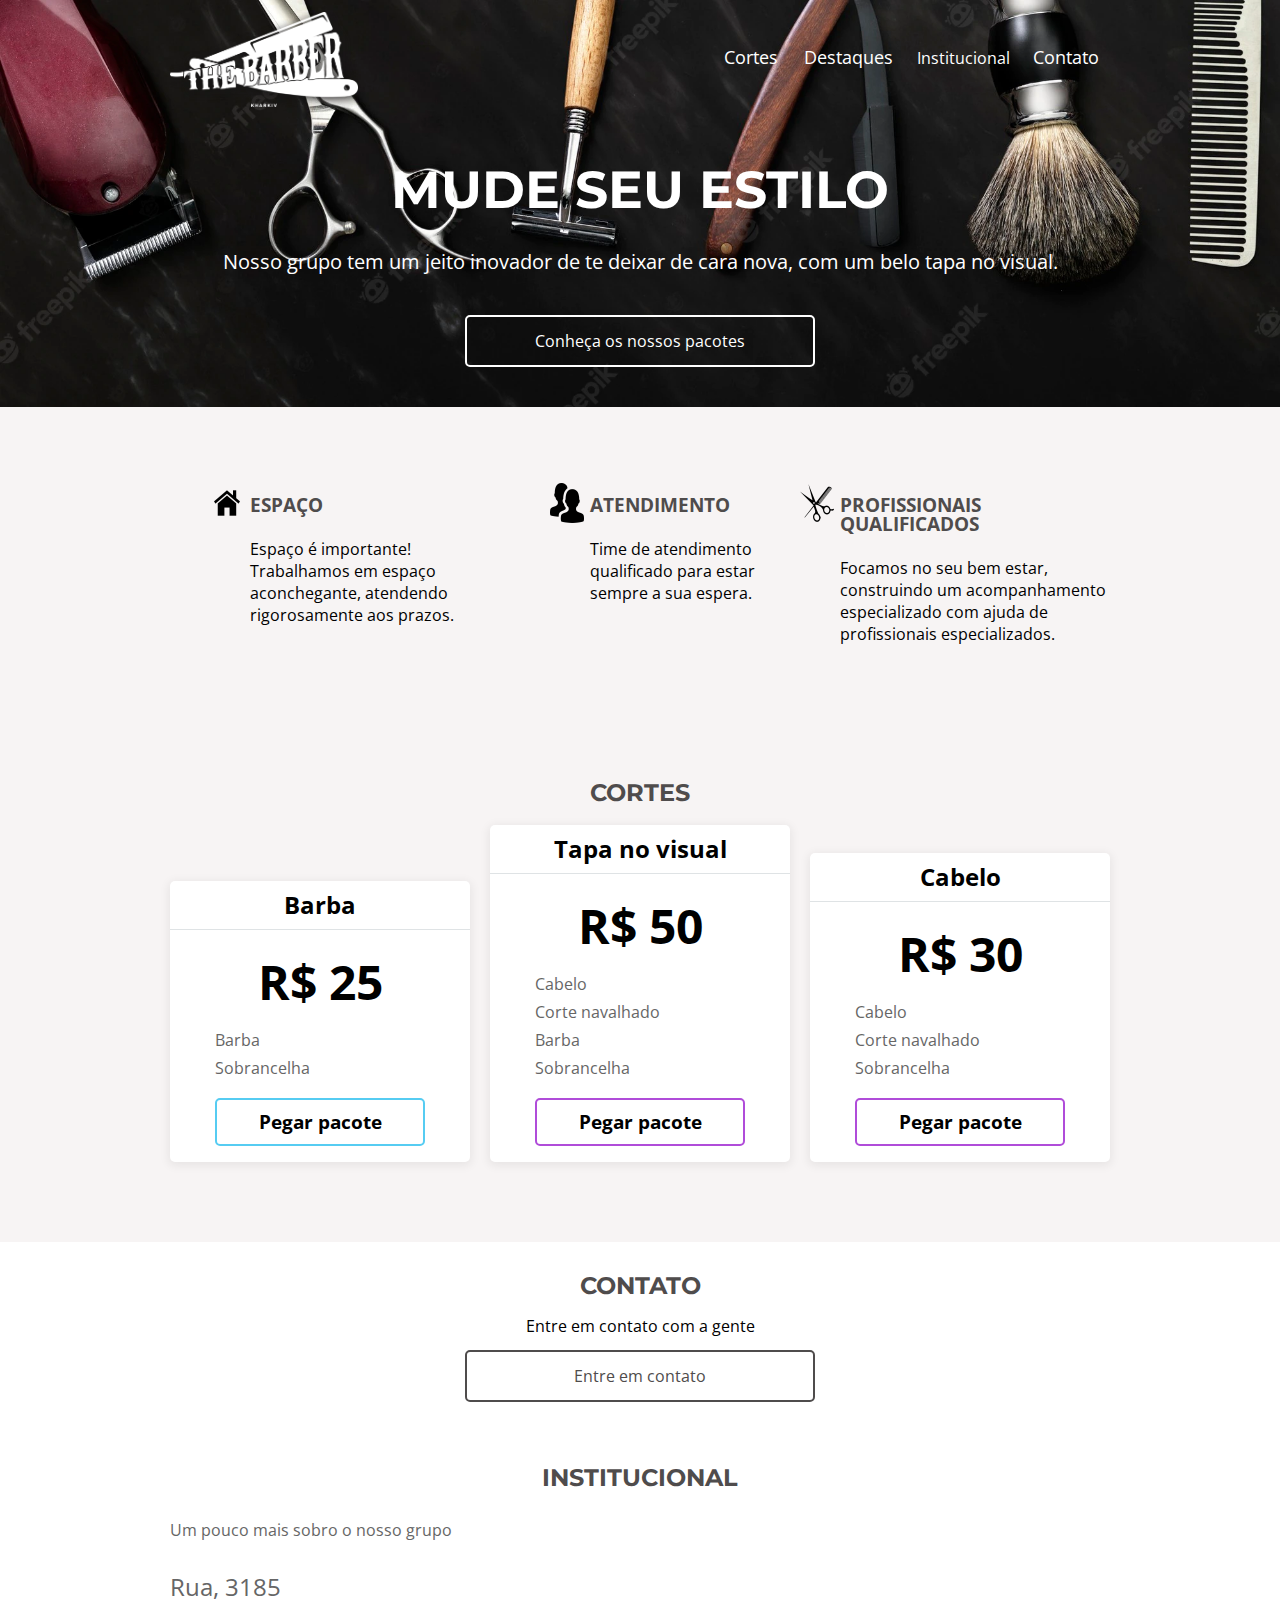
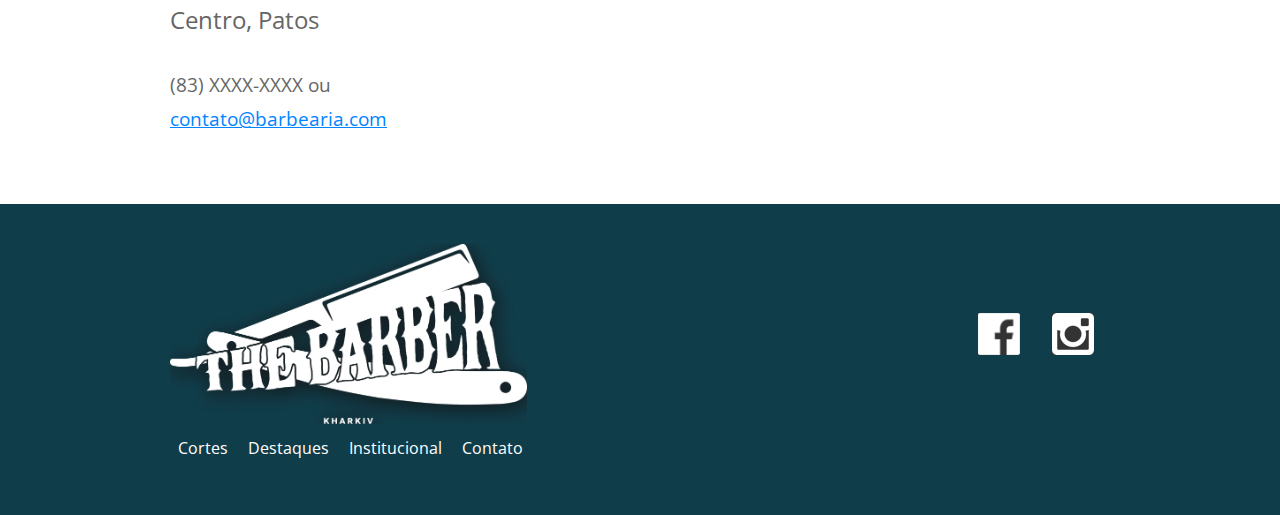
<file: index.html>
<!DOCTYPE html>
<html>
    <head>
        <meta charset="UTF-8">
        <meta name="viewport" content="width=device-width initial-scale=1.0">
        <title>Home | Barbearia</title>
        <link rel="preconnect" href="https://fonts.googleapis.com">
        <link rel="preconnect" href="https://fonts.gstatic.com" crossorigin>
        <link href="https://fonts.googleapis.com/css2?family=Montserrat:wght@300;400;700&family=Open+Sans:wght@300;400;700&display=swap" rel="stylesheet">
        <link rel="stylesheet" href="css/reset.css">
        <link rel="stylesheet" href="css/base.css">
        <link rel="stylesheet" href="css/cabecalho.css">
        <link rel="stylesheet" href="css/chamada.css">
        <link rel="stylesheet" href="css/destaques.css">
        <link rel="stylesheet" href="css/diferenciais.css">
        <link rel="stylesheet" href="css/planos.css">
        <link rel="stylesheet" href="css/contato.css">
        <link rel="stylesheet" href="css/institucional.css">
        <link rel="stylesheet" href="css/rodape.css">
        <script src="index.js" type="module"></script>
    </head>
    <body>
        <header class="cabecalho container">
            <img src="img/logo2.png" alt="Logo Barbearia" class="cabecalho_logo" >
            <nav class="cabecalho_navegacao">
                <ul>
                    <li class="cabecalho_link"><a href="#cortes">Cortes</a></li>
                    <li class="cabecalho_link"><a href="#destaques">Destaques</a></li>
                    <li class="rodape__link"><a href="#institucional">Institucional</a></li>
                    <li class="cabecalho_link"><a href="contato.html">Contato</a></li>
                </ul>
            </nav>
        </header>
        <main>
            <section class="chamada container">
                <h1 class="chamada_titulo">Mude Seu Estilo</h1>
                <p class="chamada_texto">Nosso grupo tem um jeito inovador de te deixar de cara nova, com um belo tapa no visual.</p>
                <a href="#cortes" class="chamada_botao botao">Conheça os nossos pacotes</a>
            </section>
            <section class="diferenciais container" id="destaques">
                <ul class="diferenciais__lista">
                    <li class="diferenciais__item diferenciais__item--espaco">
                        <h2 class="item__titulo">Espaço</h2>
                        <p class="item__texto">Espaço é importante! Trabalhamos em espaço aconchegante, atendendo rigorosamente aos prazos.</p>
                    </li>
                    <li class="diferenciais__item diferenciais__item--atendimento">
                        <h2 class="item__titulo">Atendimento</h2>
                        <p class="item__texto">Time de atendimento qualificado para estar sempre a sua espera.</p>
                    </li>
                    <li class="diferenciais__item diferenciais__item--especialistas">
                        <h2 class="item__titulo">Profissionais Qualificados</h2>
                        <p class="item__texto">Focamos no seu bem estar, construindo um acompanhamento especializado com ajuda de profissionais especializados.</p>
                    </li>
                </ul>
            </section>
            <section class="planos container" id="cortes">
                <h2 class="planos__titulo">Cortes</h2>
                <ul class="planos__cartoes">
                    <li class="cartao cartao--start">
                        <h3 class="cartao__titulo">Barba</h3>
                        <article class="cartao__conteudo">
                            <p class="cartao__preco"><em>R$ 25</em></p>
                            <p class="cartao__texto">Barba</p>
                            <p class="cartao__texto">Sobrancelha</p>
                            <a href="plano.html" class="cartao__botao cartao__botao--start botao">Pegar pacote</a>
                        </article>
                    </li>
                    <li class="cartao cartao--ultra">
                        <h3 class="cartao__titulo">Tapa no visual</h3>
                        <article class="cartao__conteudo">
                            <p class="cartao__preco"><em>R$ 50</em></p>
                            <p class="cartao__texto">Cabelo</p>
                            <p class="cartao__texto">Corte navalhado</p>
                            <p class="cartao__texto">Barba</p>
                            <p class="cartao__texto">Sobrancelha</p>
                            <a href="" class="cartao__botao cartao__botao--ultra botao">Pegar pacote</a>
                        </article>
                    </li>
                    <li class="cartao cartao--mega">
                        <h3 class="cartao__titulo">Cabelo</h3>
                        <article class="cartao__conteudo">
                            <p class="cartao__preco"><em>R$ 30</em></p>
                            <p class="cartao__texto">Cabelo</p>
                            <p class="cartao__texto">Corte navalhado</p>
                            <p class="cartao__texto">Sobrancelha</p>
                            <a href="" class="cartao__botao cartao__botao--ultra botao">Pegar pacote</a>
                        </article>
                    </li>
                </ul>
            </section>
            <section class="contato container">
                <h2 class="contato__titulo">Contato</h2>
                <p>Entre em contato com a gente</p>
                <a href="contato.html" class="contato__botao botao">Entre em contato</a>
            </section>
            <section class="institucional container" id="institucional">
                <h2 class="institucional__titulo">Institucional</h2>
                <div class="institucional__conteudo">
                    <div class="institcional__informacoes">
                        <p class="institucional__descricao">Um pouco mais sobro o nosso grupo</p>
                        <adress class="institucional__endereco">
                        Rua, 3185 <br>
                        Centro, Patos
                            <article class="institucional__contato">
                                <p><a href="tel: +551155712751" class="institucional__contato--telefone">
                                    (83) XXXX-XXXX
                                </a>
                                ou
                                <a href="mailto: contato@barbearia.com" class="institucional__contato--email">
                                    contato@barbearia.com
                                </a></p>
                            </article>
                        </adress>
                    </div>
                    <iframe class="mapa" src="https://www.google.com/maps/embed?pb=!1m18!1m12!1m3!1d253428.8976467279!2d-37.488669004177865!3d-7.029666548838301!2m3!1f0!2f0!3f0!3m2!1i1024!2i768!4f13.1!3m3!1m2!1s0x7a58b244f63312d%3A0x2a2d9c1e6ebb677!2sPatos%20-%20PB!5e0!3m2!1spt-BR!2sbr!4v1646418276197!5m2!1spt-BR!2sbr"
                     height="250" style="border:0;" allowfullscreen="" loading="lazy"></iframe>
    
                </div>
            </section>
        </main>
        <footer class="rodape container">
            <img src="img/logo2.png" alt="Logo" class="rodape__logo" width="38%">
            <ul class="rodape__social">
                <li><a href="#" class="rodape__midia"><img src="img/facebook.png" alt="Ícone do Facebook"></a></li>
                <li><a href="#" class="rodape__midia"><img src="img/instagram.png" alt="Ícone do Instagram"></a></li>
            </ul>
            <nav>
                <ul class="rodape__navegacao">
                    <li class="rodape__link"><a href="#cortes">Cortes</a></li>
                    <li class="rodape__link"><a href="#destaques">Destaques</a></li>
                    <li class="rodape__link"><a href="#institucional">Institucional</a></li>
                    <li class="rodape__link"><a href="contato.html">Contato</a></li>
                </ul>
            </nav>
        </footer>
    </body>
</html>
</file>
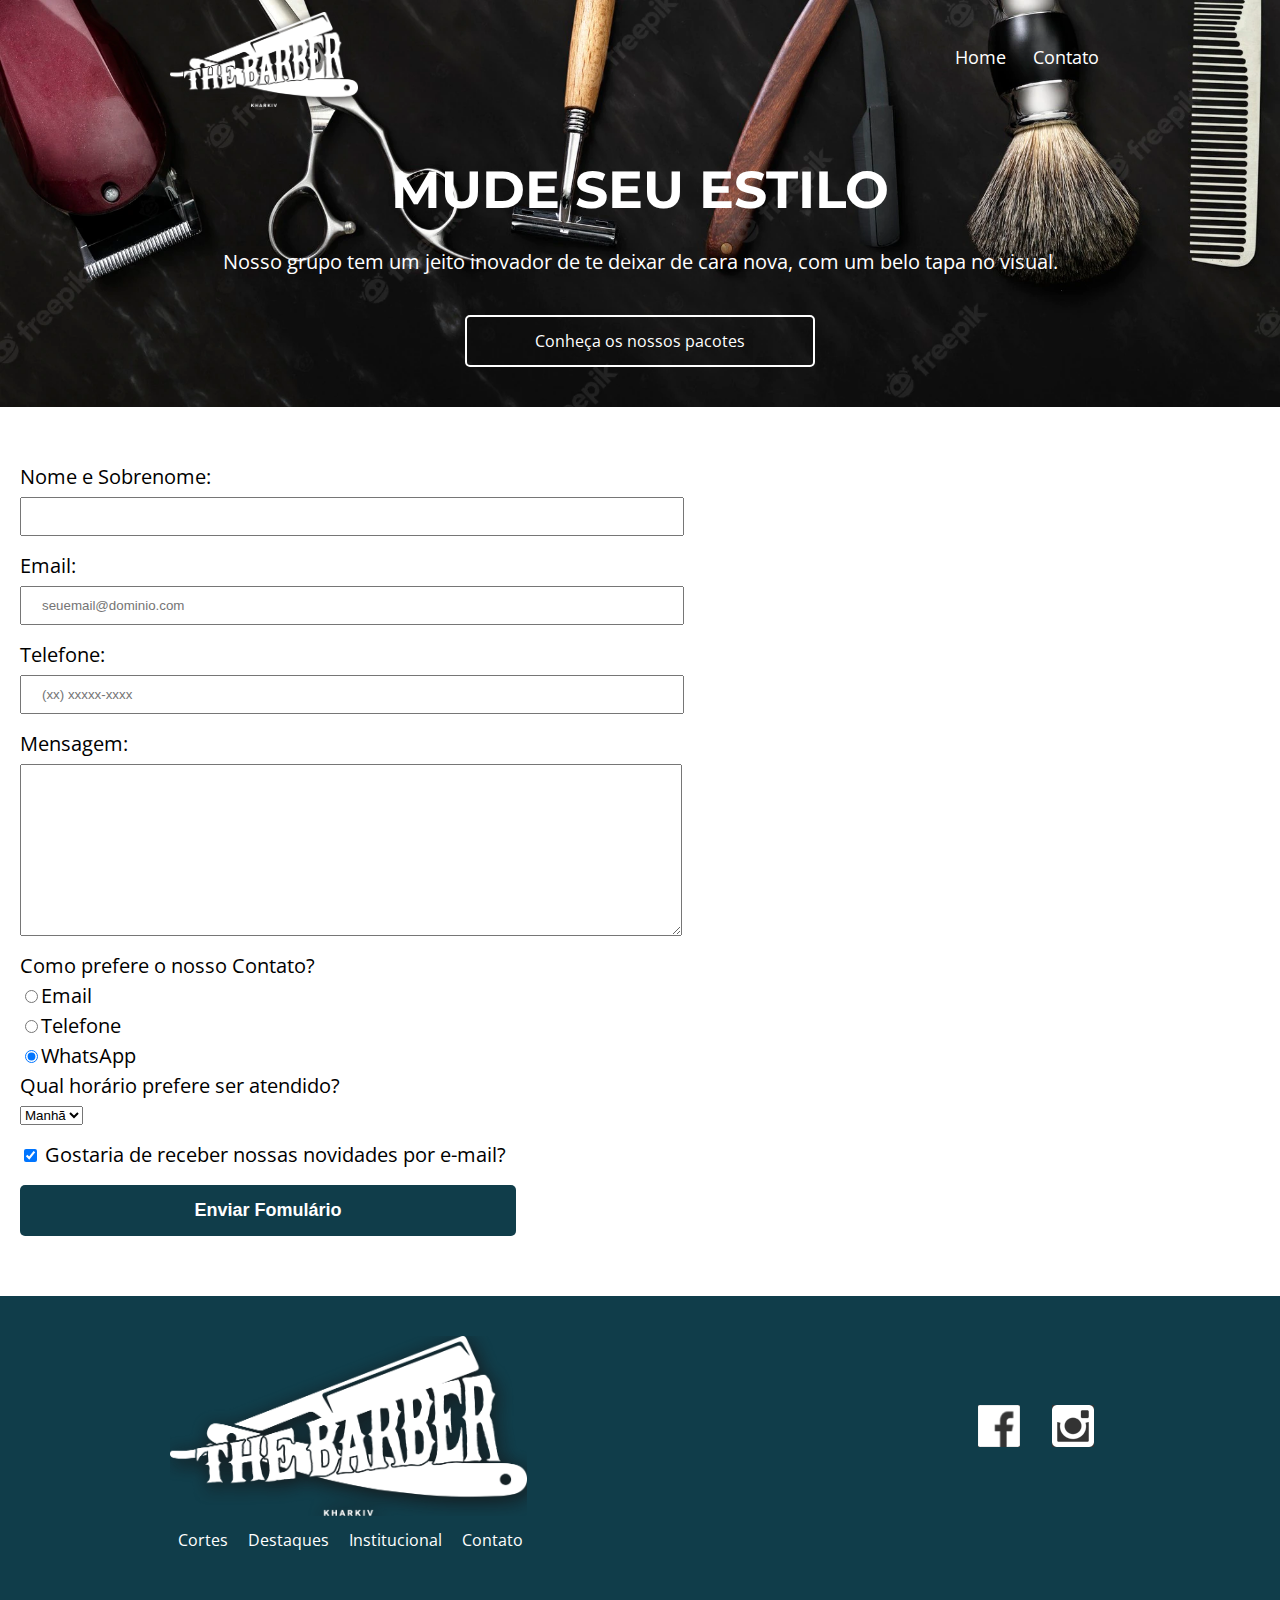
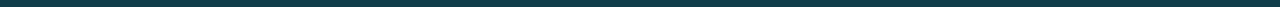
<file: contato.html>
<!DOCTYPE html>
<html>
    <head>
        <meta charset="UTF-8">
        <meta name="viewport" content="width=device-width initial-scale=1.0">
        <title>Contato | Personal</title>
        <link rel="preconnect" href="https://fonts.googleapis.com">
        <link rel="preconnect" href="https://fonts.gstatic.com" crossorigin>
        <link href="https://fonts.googleapis.com/css2?family=Montserrat:wght@300;400;700&family=Open+Sans:wght@300;400;700&display=swap" rel="stylesheet">
        <link rel="stylesheet" href="css/reset.css">
        <link rel="stylesheet" href="css/base.css">
        <link rel="stylesheet" href="css/cabecalho.css">
        <link rel="stylesheet" href="css/chamada.css">
        <link rel="stylesheet" href="css/rodape.css">
        <link rel="stylesheet" href="css/pag-contato.css">
    </head>
    <body onload="return retornoEnvio()">
        <header class="cabecalho container">
            <img src="img/logo2.png" alt="Logo Barbearia" class="cabecalho_logo" >
            <nav class="cabecalho_navegacao">
                <ul>
                    <li class="cabecalho_link"><a href="index.html">Home</a></li>
                    <li class="cabecalho_link"><a href="contato.html">Contato</a></li>
                </ul>
            </nav>
        </header>
        <main>
            <section class="chamada container">
                <h1 class="chamada_titulo">Mude Seu Estilo</h1>
                <p class="chamada_texto">Nosso grupo tem um jeito inovador de te deixar de cara nova, com um belo tapa no visual.</p>
                <a href="index.html#cortes" class="chamada_botao botao">Conheça os nossos pacotes</a>
            </section>
            <form action="https://formsubmit.co/alencar.artur00@gmail.com" method="POST">

                <input type="hidden" name="_next" value="http://127.0.0.1:5500/retorno.html">

                <input type="hidden" name="_captcha" value="false">
                

                <label for="nomeSobrenome"> Nome e Sobrenome:</label>
                <input type="text" name="nomeSobrenome" class="input-padrao" required>

                <label for="email">Email:</label>
                <input type="email" name="email" class="input-padrao" required placeholder="seuemail@dominio.com">

                <label for="telefone">Telefone:</label>
                <input type="tel" name="telefone" class="input-padrao" required placeholder="(xx) xxxxx-xxxx">

                <label for="mensagem">Mensagem:</label>
                <textarea name="mensagem" cols="64" rows="10" class="input-padrao" required></textarea>

                <fieldset>
                    <legend>Como prefere o nosso Contato?</legend>
                    <label for="radio-email"><input type="radio" name="contato" value="email" name="radio-email">Email</label>
                    

                    <label for="radio-telefone"><input type="radio" name="contato" value="telefone" name="radio-telefone">Telefone</label>
                    

                    <label for="radio-whatsapp"><input type="radio" name="contato" value="whatsapp" id="radio-whatsapp" checked>WhatsApp</label>
                    
                </fieldset>  

                <fieldset>
                    <legend>Qual horário prefere ser atendido?</legend>
                    <select>
                        <option>Manhã</option>
                        <option>Tarde</option>
                        <option>Noite</option>
                    </select>
                </fieldset>
                <label class="checkbox" name="check"><input type="checkbox" checked> Gostaria de receber nossas novidades por e-mail?</label>

                <input type="submit"  value="Enviar Fomulário" class="enviar">
            </form>
        </main>
        <footer class="rodape container">
            <img src="img/logo2.png" alt="Logo" class="rodape__logo" width="38%">
            <ul class="rodape__social">
                <li><a href="#" class="rodape__midia"><img src="img/facebook.png" alt="Ícone do Facebook"></a></li>
                <li><a href="#" class="rodape__midia"><img src="img/instagram.png" alt="Ícone do Instagram"></a></li>
            </ul>
            <nav>
                <ul class="rodape__navegacao">
                    <li class="rodape__link"><a href="index.html#cortes">Cortes</a></li>
                    <li class="rodape__link"><a href="index.html#destaques">Destaques</a></li>
                    <li class="rodape__link"><a href="index.html#institucional">Institucional</a></li>
                    <li class="rodape__link"><a href="contato.html">Contato</a></li>
                </ul>
            </nav>
        </footer>
    </body>
</html>
</file>
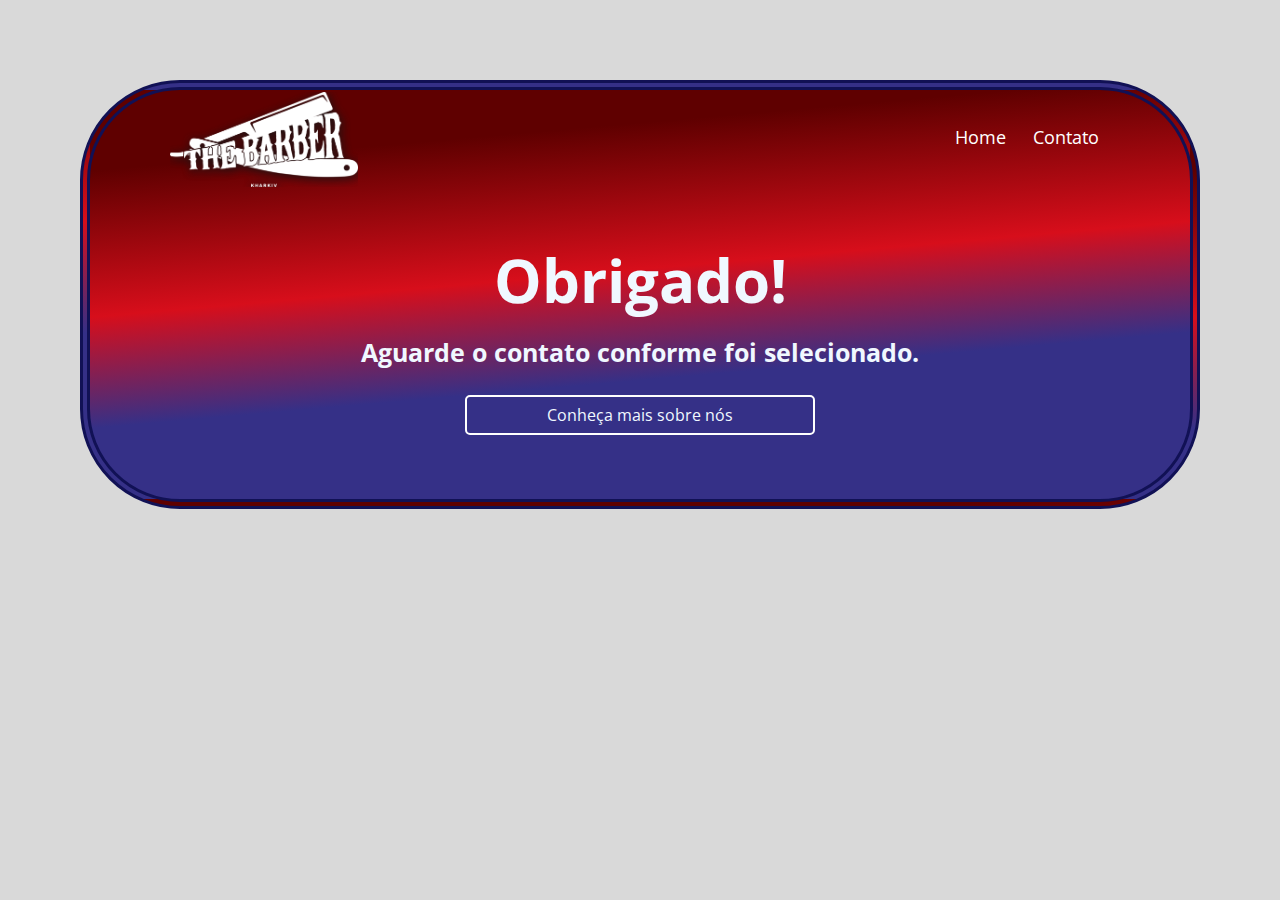
<file: retorno.html>
<!DOCTYPE html>
<html lang="en">
<head>
    <meta charset="UTF-8">
    <meta http-equiv="X-UA-Compatible" content="IE=edge">
    <meta name="viewport" content="width=device-width, initial-scale=1.0">
    <link rel="preconnect" href="https://fonts.googleapis.com">
    <link rel="preconnect" href="https://fonts.gstatic.com" crossorigin>
    <link href="https://fonts.googleapis.com/css2?family=Montserrat:wght@300;400;700&family=Open+Sans:wght@300;400;700&display=swap" rel="stylesheet">
    <link rel="stylesheet" href="css/reset.css">
    <link rel="stylesheet" href="css/base.css">
    <link rel="stylesheet" href="css/cabecalho.css">
    <link rel="stylesheet" href="css/chamada.css">
    <link rel="stylesheet" href="css/rodape.css">
    <link rel="stylesheet" href="css/pag-contato.css">
    <link rel="stylesheet" href="css/retorno.css">
    <script src="index.js" type="module"></script>
    <title>Obrigado | Contato</title>
</head>
<body>
    <header class="cabecalho container">
        <img src="img/logo2.png" alt="Logo Barbearia" class="cabecalho_logo" >
        <nav class="cabecalho_navegacao">
            <ul>
                <li class="cabecalho_link"><a href="index.html">Home</a></li>
                <li class="cabecalho_link"><a href="contato.html">Contato</a></li>
            </ul>
        </nav>
    </header>
    <main>
        <section class="agradecimento" onload="return retornoEnvio()">
            <h1 class="titulo">Obrigado!</h1>
            <p class="aviso">Aguarde o contato conforme foi selecionado.</p>
            <a href="index.html#cortes" class="bt botao">Conheça mais sobre nós</a>
        </section>
    </main>
</body>
</html>
</file>
<file: css/base.css>
:root{
    --branco: #FFF;
    --azul-claro: #DFE3E5;
    --vermelho-forte: #B72E2E;
    --cinza-escuro: #4F4C4C;
    --cinza-claro: #F7F4F4;
    --cinza-medio: #D9D9D9;
        
    --fonte-link: #0084FF;
    --fonte-cinza: #666;
    --borda-cabecalho-mobile: #103D4A;
    --bg-rodape: #103D4A;
    --bg-chamada-mobile: #103D4A;

    --planos-cartao-start: #56CCF2;
    --planos-cartao-ultra: #B04CD9;
    --planos-cartao-mega: #E33B3B;

    --montserrat: 'Montserrat', sans-serif;

}

body{
    font-family: 'Open Sans', sans-serif;
}

.container{
    padding-right: 6%;
    padding-left: 6%;
}

.botao{
    text-align: center;
    display: block;
    width: 100%;
    max-width: 350px;
    box-sizing: border-box;
    padding: 1rem 2rem;
    border: 2px solid var(--branco);
    border-radius: 5px;
}

@media screen and (min-width: 1024px) {
    .container {
        padding-left: calc((100% - 940px)/2);
        padding-right: calc((100% - 940px)/2);
    }
}
</file>
<file: css/cabecalho.css>
.cabecalho {
    color: var(--branco);

    width: 100%;

    box-sizing: border-box;

    display: flex;
    flex-direction: column;
    align-items: center;

    padding-top: .75rem;
    padding-bottom: .75rem;

    /* border-bottom: 1px solid var(--borda-cabecalho-mobile); */

    position: absolute;
}

.cabecalho_logo {
    margin-bottom: 1em;
    width: 50%;
}

.cabecalho_navegacao {
    text-align: center;
}

.cabecalho_link {
    font-size: 1.1rem;

    display: inline-block;

    margin-right: .7rem;
    margin-bottom: 1.25rem;
    margin-left: .7rem;
}



@media screen and (min-width: 1024px) {
    .cabecalho{
        flex-direction: row;
        justify-content: space-between;
        border: none;
    }

    .cabecalho_logo{
        width: 20%;
    }

}
</file>
<file: css/chamada.css>
.chamada  {
    display: flex;
    flex-direction: column;
    align-items: center;

    color: var(--branco);
    text-align: center;
    
    background-color: var(--bg-chamada-mobile);

    padding-top: 12.25rem;
    padding-bottom: 2.5rem;

    

}

.chamada_titulo {
    font-family: 'Montserrat', serif;
    font-size: 2rem;
    font-weight: 700;
    text-transform: uppercase;

    margin-top: 2rem;
    margin-bottom: 1.5rem;
}

.chamada_texto {
    font-size: 1.25rem;
    line-height: normal;

    margin: 0 auto 2.5rem;
}

.chamada_botao {
    width: 100%;
}

@media screen and (min-width: 768px){
    .chamada__texto{
        max-width: 600px;
    }
}

@media screen and (min-width: 1024px) {

    .chamada{
        background-image: url(../img/cenario-fundo.jpg);
        background-size: cover;
        padding-top: 8.25rem;
    }
    
    .chamada_titulo{
        font-size: 3.25rem;
        margin-bottom: 2rem;
    }
    
}
</file>
<file: css/destaques.css>
.destaques{
    background-color: var(--azul-claro);
    padding-top: 2.5rem;
    padding-bottom: 2rem;
}

.destaques__titulo{
    color: var(--cinza-escuro);
    font-weight: 700;
    font-size: 1.5rem;
    font-family: var(--montserrat);
    text-transform: uppercase;
    text-align: center;
    margin-bottom: 2rem;
}

.destaques__painel{
    display: flex;
    flex-direction: column;
    align-items: center;
    margin-bottom: 2rem;
}

.destaques__painel-imagem{
    width: 100vw;
    max-width: 600px;
    box-shadow: 0 2px 10px 5px #00000020;

    margin-bottom: .5rem ;
}

.destaques__painel-texto{
    font-weight: 700;
    font-size: 1.2rem;
    line-height: normal;
}

.destaques__botao{
    color: var(--vermelho-forte);
    border-color: var(--vermelho-forte);
    margin: 0 auto;
}
</file>
<file: css/diferenciais.css>
.diferenciais {
    padding-top: 3.5rem;
    padding-bottom: 3.5rem;
}

.diferenciais__lista {
    display: flex;
 }

.diferenciais__item {
    max-width: 350px;

    box-sizing: border-box;
    background-repeat: no-repeat;
    background-position: top 1.25rem left 2.5rem;

    padding: 2rem 0 2rem 5rem;
}

.diferenciais__item--espaco{
    background-image: url(../img/espaço.png);
}

.diferenciais__item--atendimento{
    background-image: url(../img/atendimento.png);
}

.diferenciais__item--especialistas{
    background-image: url(../img/tesoura.png);
}

.item__titulo {
    color: var(--cinza-escuro);
    font-weight: 700;
    font-size: 1.2rem;
    text-transform: uppercase;

    margin-bottom: 1.5rem;
}

.item__texto {
    line-height: normal;
}

@media screen and (min-width: 1024px) {

    .diferenciais{
        background-color: var( --cinza-claro);
    }
    
}

@media screen and (max-width: 1024px) {

    .diferenciais__lista {
        display: flex;
        flex-wrap: wrap;
        justify-content: space-evenly;
    }
    
}
</file>
<file: css/planos.css>
.planos {
    background-color: var(--cinza-claro);
    
    padding-top: 3rem;
    padding-bottom: 3rem;
}

.planos__titulo {
    color: var(--cinza-escuro);
    font-weight: 700;
    font-size: 1.5rem;
    font-family: var(--montserrat);
    text-transform: uppercase;
    text-align: center;

    margin-bottom: 1.25rem;
}

.planos__cartoes {
    display: flex;
    flex-direction: column;
    align-items: center;
}

.cartao {
    display: flex;
    flex-direction: column;

    background-color: var(--branco);

    width: 100%;
    max-width: 300px;

    margin-bottom: 2rem;

    border-radius: 5px;
    box-shadow: 0 2px 10px 2px #00000010;
}

.cartao__titulo {
    font-weight: 700;
    font-size: 1.5rem;
    text-align: center;

    padding: .75rem 0;

    margin-bottom: .5rem;

    border-bottom: 1px solid var(--azul-claro);
}

.cartao__conteudo {
    padding: 0 15%;
}

.cartao__preco {
    font-weight: 700;
    font-size: 3rem;
    text-align: center;

    margin-top: 1.25rem;
    margin-bottom: 1.25rem;
}

.cartao__texto {
    color: var(--fonte-cinza);
    line-height: 28px;
}

.cartao__botao {
    font-size: 1.2rem;
    font-weight: 700;

    width: 100%;

    align-self: center;

    padding: .75rem 2rem;

    margin-top: 1rem;
    margin-bottom: 1rem;
}

.cartao-start {
    color: var(--planos-cartao-start);
}

.cartao-ultra {
    color: var(--planos-cartao-ultra);
}

.cartao-mega {
    color: var(--planos-cartao-mega);
}

.cartao__botao--start {
    border-color: var(--planos-cartao-start);
}

.cartao__botao--ultra {
    border-color: var(--planos-cartao-ultra);
}

.cartao__botao--mega {
    border-color: var(--planos-cartao-mega);
}

@media screen and (min-width: 768px) {
    .cartao{
        max-width: 400px;
    }
}

@media screen and (min-width: 1024px) {
    .planos__cartoes {
        flex-direction: row;
        justify-content: space-between;
        align-items: flex-end;
    }

    .cartao {
        max-width: 300px;
    }
}
</file>
<file: css/contato.css>
.contato {
    display: flex;
    flex-direction: column;
    align-items: center;

    text-align: center;

    padding-top: 2rem;
    padding-bottom: 2rem;
}

.contato__titulo {
    color: var(--cinza-escuro);
    font-weight: 700;
    font-size: 1.5rem;
    font-family: var(--montserrat);
    text-transform: uppercase;
    text-align: center;

    margin-bottom: 1.25rem;
}

.contato__botao {
    color: var(--cinza-escuro);

    border-color: var(--cinza-escuro);

    margin-top: 1rem;
}

.mapa{
    width:600px
   }

@media screen and (max-width: 1024px) {

   .mapa{
    width:350px
   }
    
}
</file>
<file: css/institucional.css>
.institucional {
    display: flex;
    flex-direction: column;
    align-items: center;

    color: var(--fonte-cinza);
    text-align: center;

    padding-top: 2rem;
    padding-bottom: 2rem;
}

.institucional__titulo {
    color: var(--cinza-escuro);
    font-weight: 700;
    font-size: 1.5rem;
    font-family: var(--montserrat);
    text-transform: uppercase;
    text-align: center;

    margin-bottom: 2rem;
}

.institucional__descricao {
    margin-bottom: 2rem;
}

.institucional__endereco {
    font-size: 1.5rem;
    line-height: normal;

    margin-bottom: 2rem;
}

.institucional__contato {
    font-size: 1.2rem;
    line-height: 1.8;

    margin-top: 2rem;
}

.institucional__contato--telefone {
    line-height: normal;
}

.institucional__contato--email {
    color: var(--fonte-link);
    text-decoration: underline;
    display: block;
}

.institucional__video {
    width: 100vw;
}

@media screen and (min-width: 768px) {
    .institucional__contato--email{
        display: inline-block;
    }

    .institucional__video{
        width: 100%;
    }
}

@media screen and (min-width: 1024px) {
    .institucional__conteudo {
        width: 100%;

        display: flex;
        justify-content: space-between;

        text-align: left;
    }

    .institucional__video {
        align-self: flex-end;

        width: 375px;
    }

    .institucional__contato-email {
        display: block;
    }
}
</file>
<file: css/rodape.css>
.rodape {
    display: flex;
    flex-direction: column;
    align-items: center;

    background-color: var(--bg-rodape);

    padding-top: 2.5rem;
    padding-bottom: 2rem;
}

.rodape__social {
    display: flex;
}

.rodape__midia {
    display: block;

    width: 42px;
    height: 42px;

    margin: 2rem 1rem;
}

.rodape__navegacao {
    color: var(--branco);
    text-align: center;
    line-height: 3;
    
}


.rodape__link {
    display: inline-block;

    margin: 0 .5rem .7rem;
}

@media screen and (min-width: 1024px) {
    .rodape {
        flex-direction: row;
        flex-wrap: wrap;
        justify-content: space-between;
    }

    .rodape__navegacao {
        text-align: left;

        min-width: 600px;
    }
}
</file>
<file: css/pag-contato.css>
form{
    margin: 40px 0;
    padding: 20px;
}

form label, form legend{
    display: block;
    font-size: 20px;
    margin: 0 0 10px;
}

.input-padrao{
    display: block;
    margin: 0 0 20px;
    padding: 10px 20px;
    width: 50%;
}

.checkbox{
    margin: 20px 0;
}

.enviar{
    width: 80%;
    padding: 15px 0;
    background: orange;
    color: white;
    font-weight: bold;
    font-size: 18px;
    border: none;
    border-radius: 5px;
    transition: 1s all;
    cursor: pointer;
    
}

table{
    margin: 20px 0 40px;
}

thead{
    background: #555555;
    color: white;
    font-weight: bold;
}

td, th{
    border: 1px solid black;
    padding: 8px 15px;
}


@media screen and (min-width: 1024px) {
    .enviar{
        width: 40%;
        padding: 15px 0;
        background: #103D4A;
        color: white;
        font-weight: bold;
        font-size: 18px;
        border: none;
        border-radius: 5px;
        transition: 1s all;
        cursor: pointer;
        
    }
    
    .enviar:hover{
        background: #03232c;
        transform: scale(1.2);
    }
}
</file>
<file: css/retorno.css>
body{
    background-color: var(--cinza-medio);
}

.agradecimento {
    
    color: aliceblue;
    margin: 80px;

    padding-top: 10rem;
    padding-bottom: 4rem;
    
    text-align: center;
    
    border-radius: 100px;
    border-style: double;
    border-width: 10px;
    border-color: rgb(17, 17, 85);
    background: linear-gradient(175deg, rgba(95,0,0,1) 16%, rgba(215,14,27,1) 45%, rgba(53,48,135,1) 67%);

}

.titulo{
    font-size: 60px;
    margin-bottom: 30px;
    font-weight: bold;
}

.aviso{
    font-size: 25px;
    font-weight: bold;
}

.bt{
    align-items: center;
    display: inline-block;
    margin-top: 30px;
    padding: 10px;
    width: 80%;
}

@media screen and (max-width: 1024px) {

    .agradecimento{
        border-radius:50px ;
        margin: 15px; 
    }
    
    .titulo{
        font-size: 30px;
    }

    .aviso{
        font-size: 12px;

    }
}
</file>
